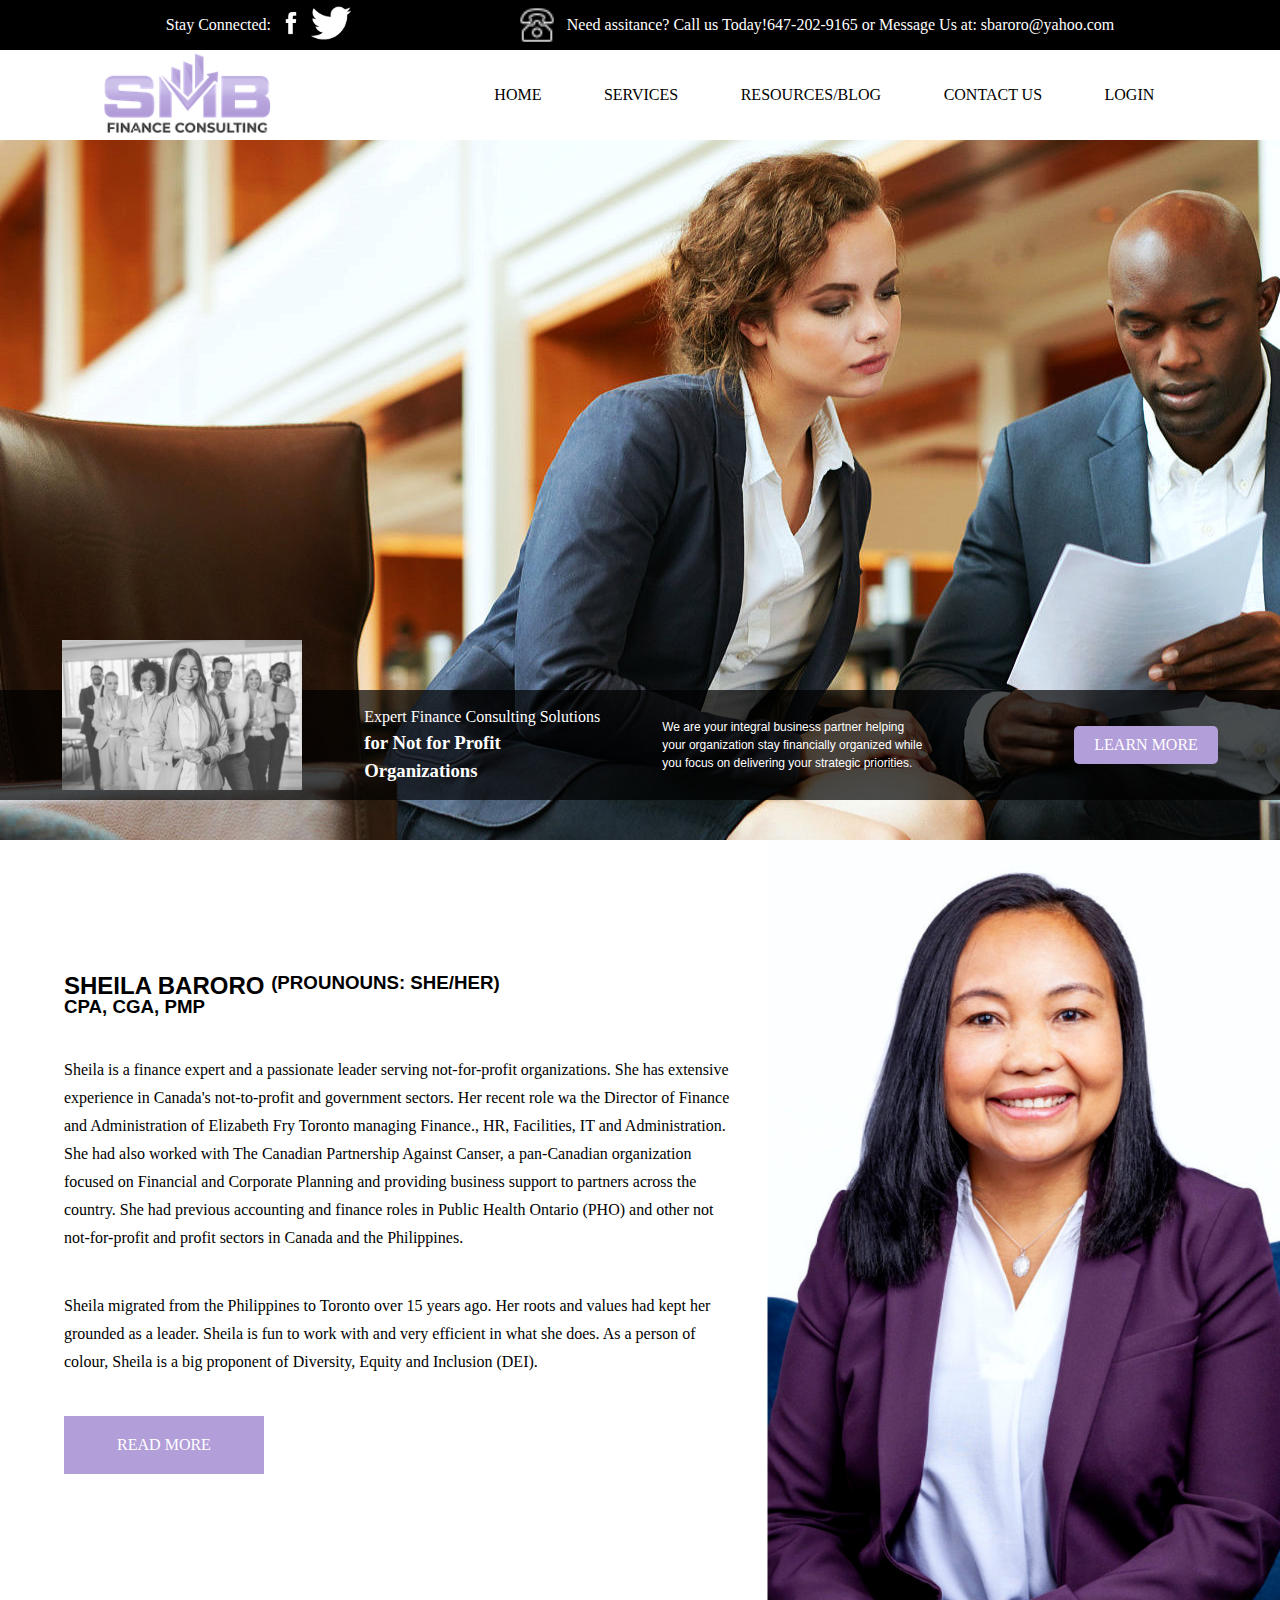
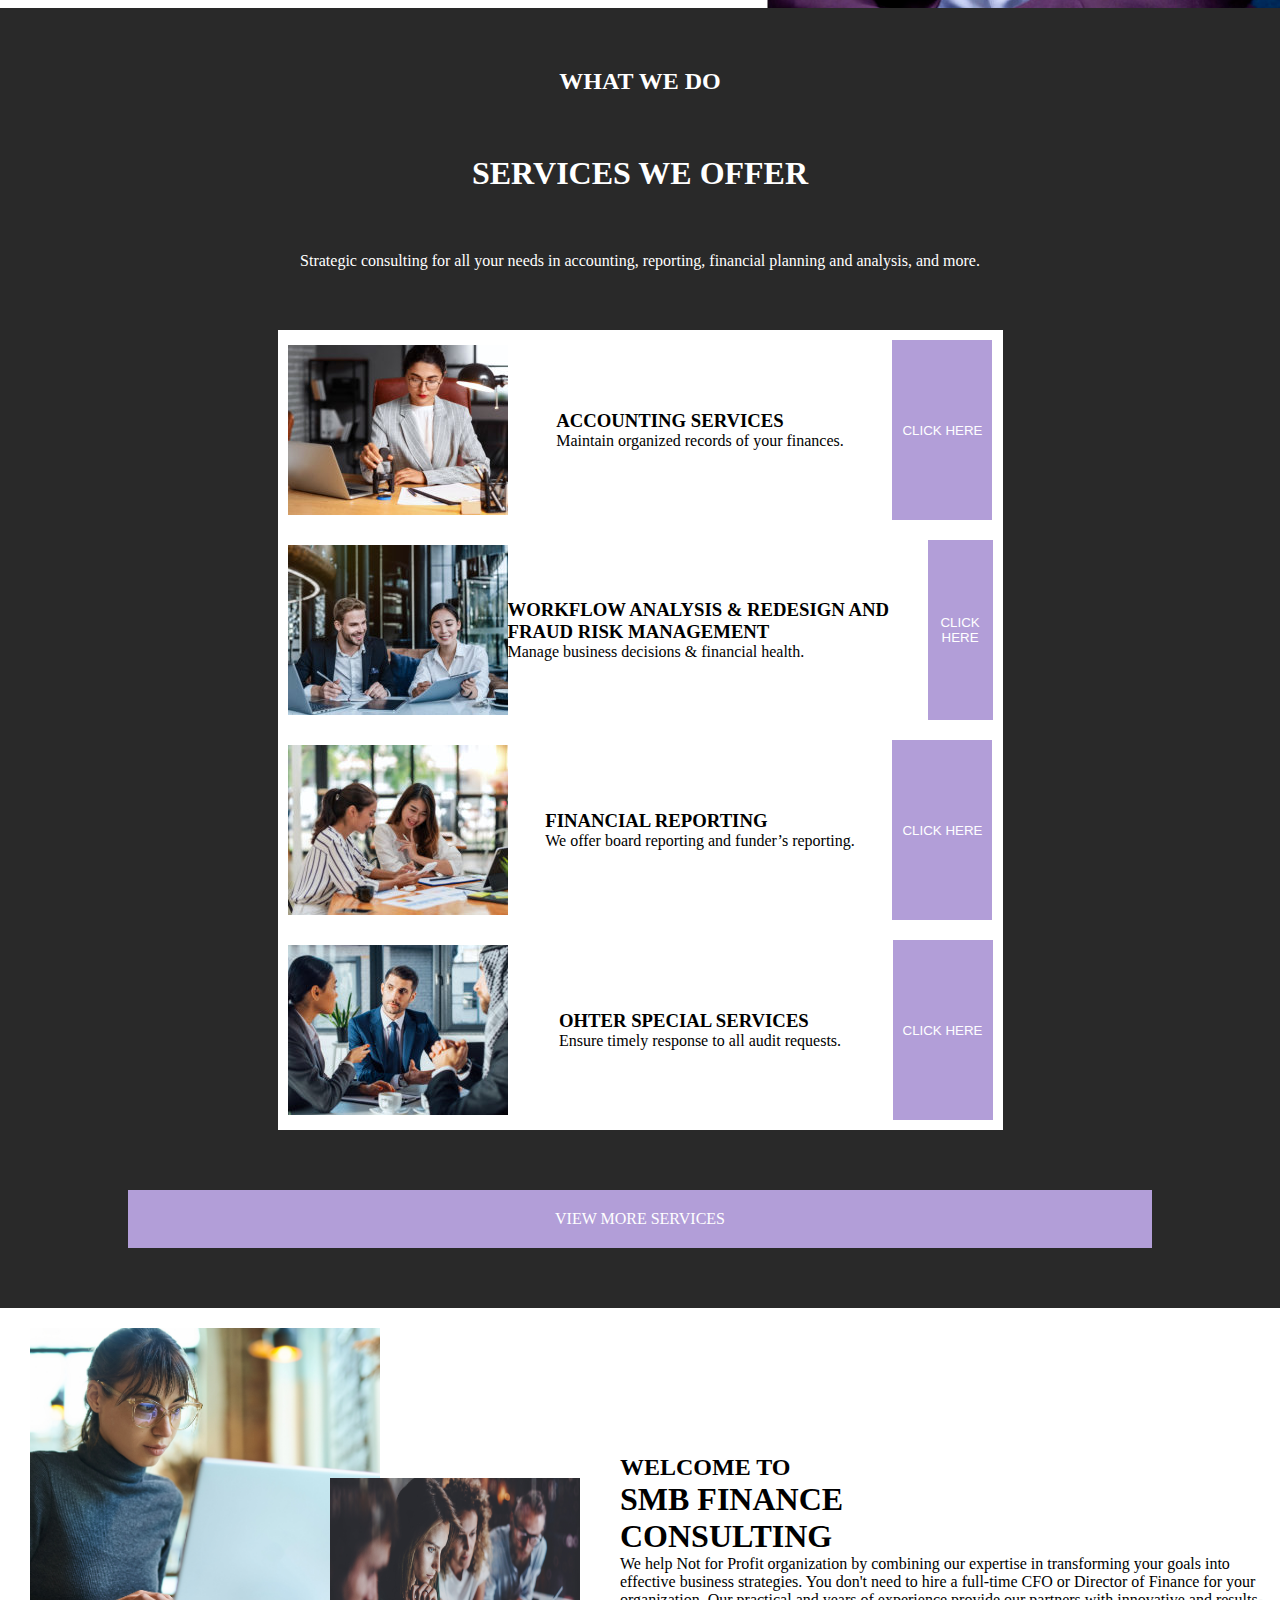
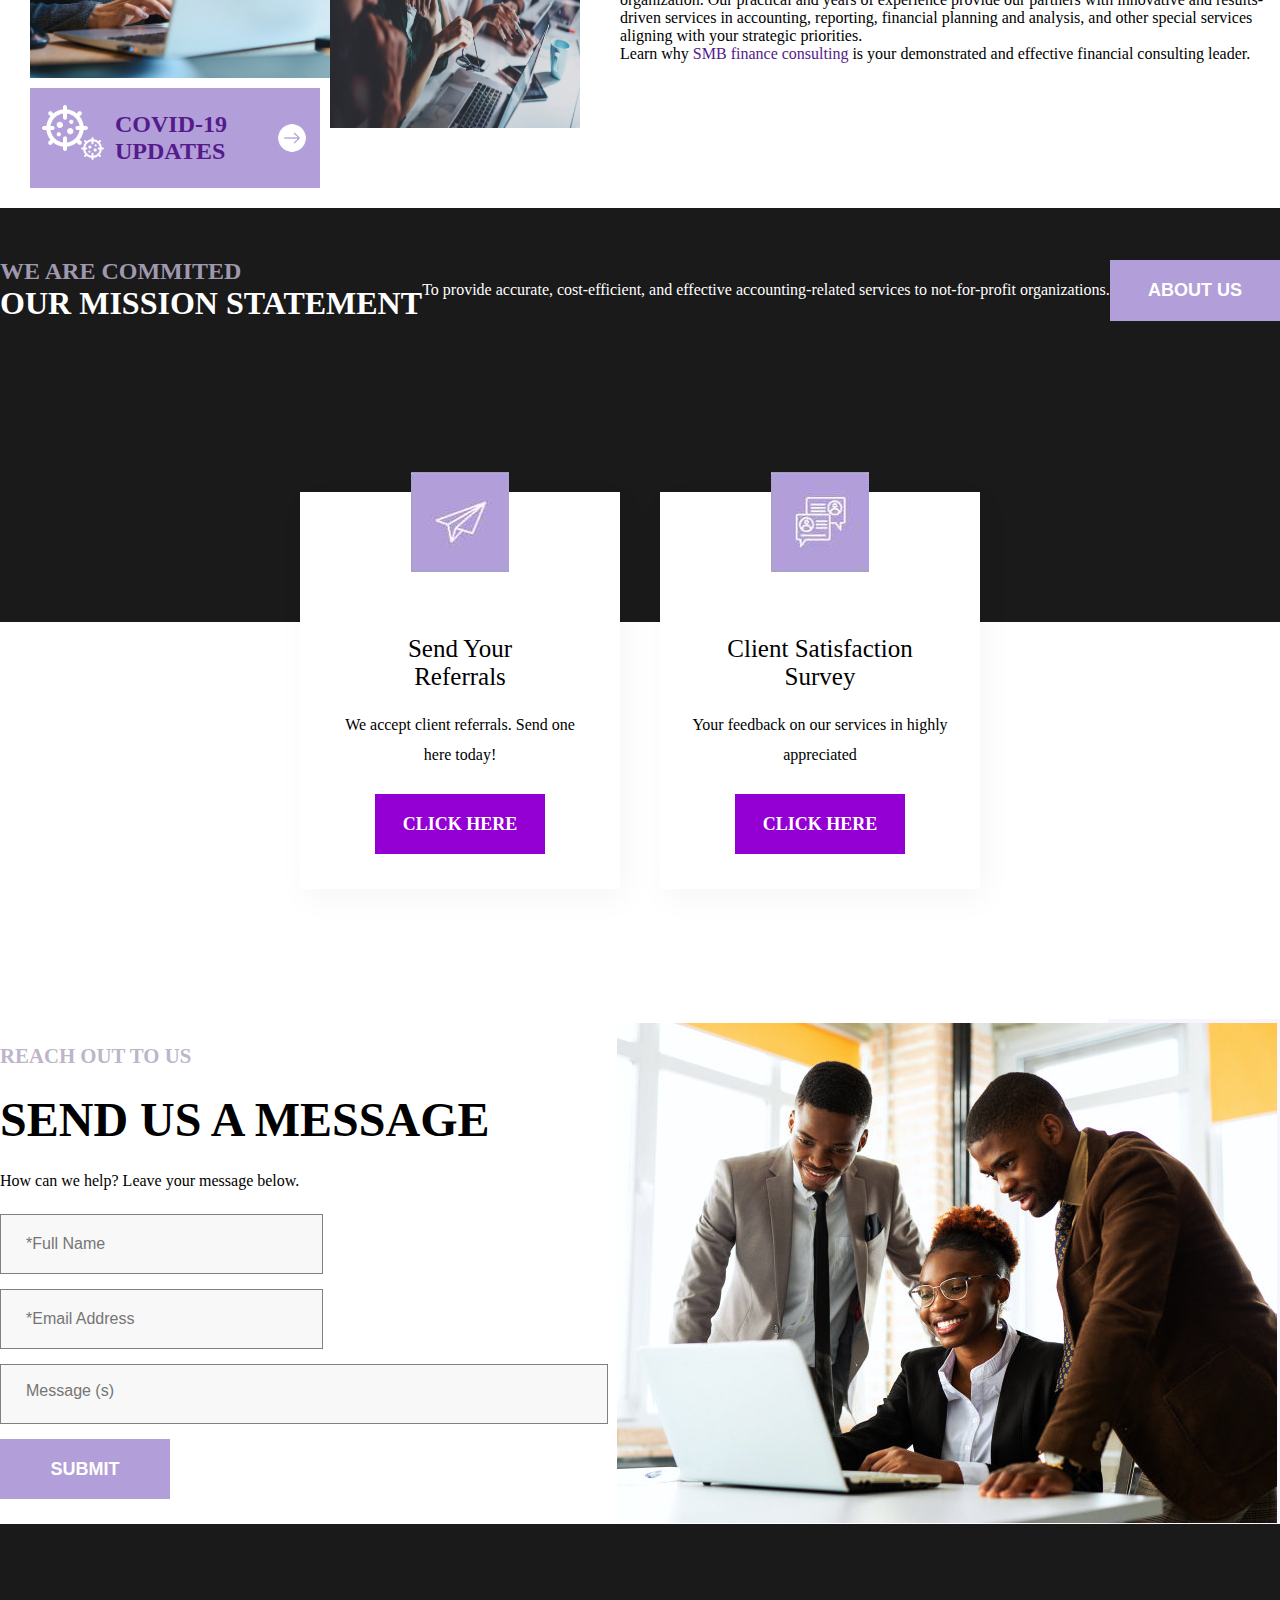
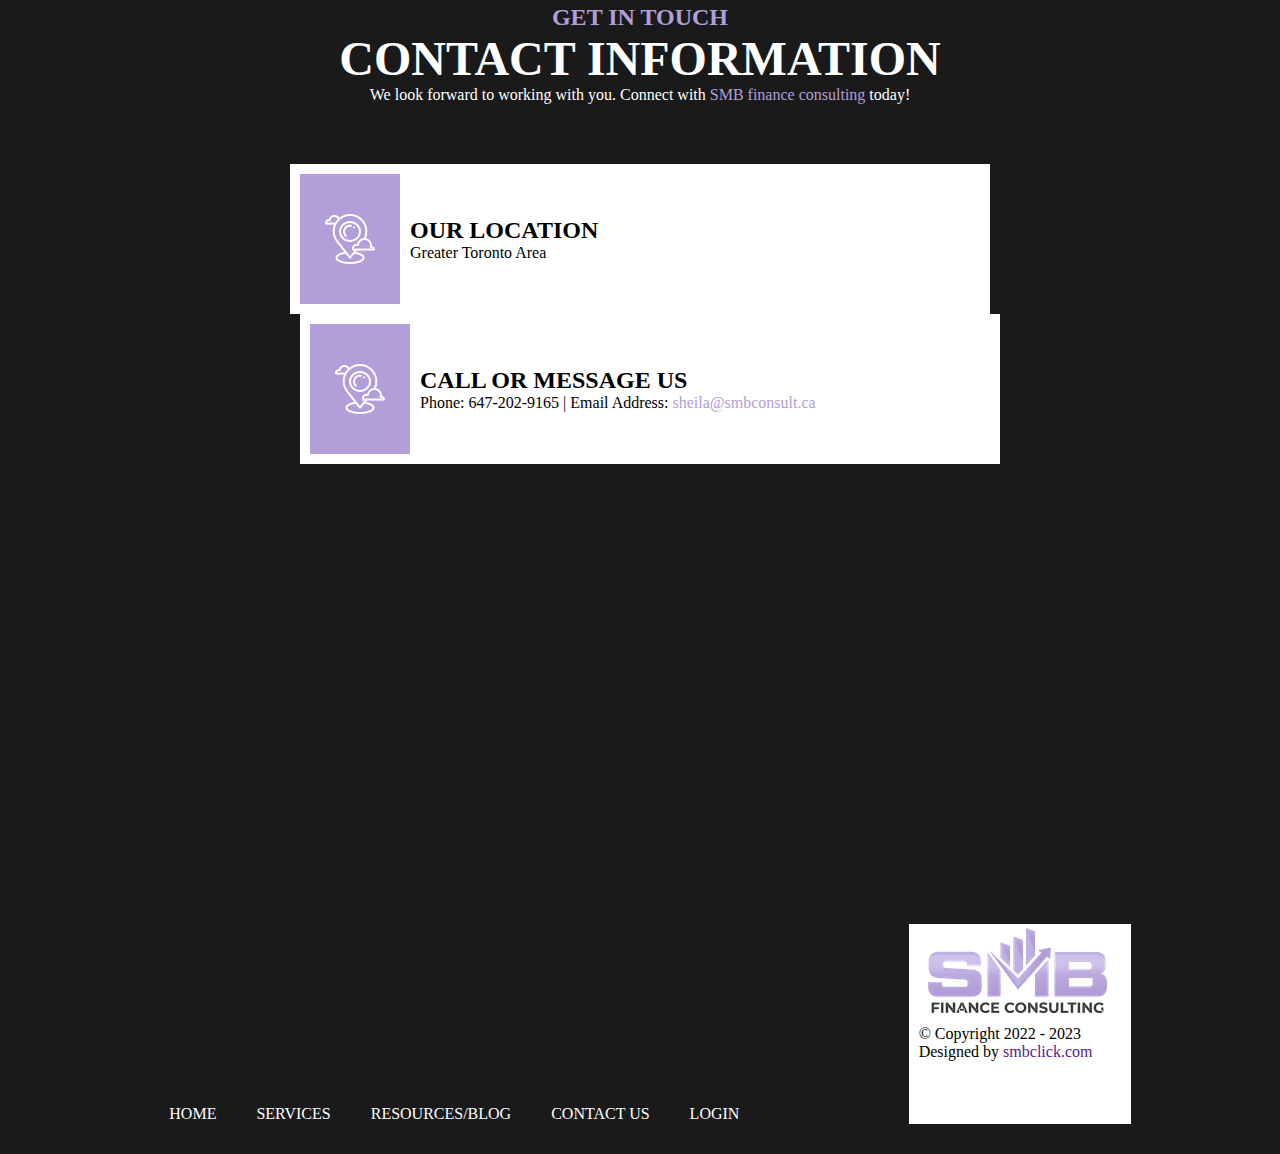
<file: Webdev-Final-Project/index.html>
<!DOCTYPE html>
<html lang="en">
<head>
    <meta charset="UTF-8">
    <meta name="viewport" content="width=, initial-scale=1.0">
    <title>Document</title>
    <link rel="stylesheet" type="" href="index.css">
</head>
<body>
    <div class="main_container">
        <div class="header">
            <section>
                <p>Stay Connected:</p>
                <a href="https://www.facebook.com/profile.php?id=100086604684238&mibextid=ZbWKwL">
                    <img src="images/facebook-icon-white-png.png" alt="" class="img_fb">
                </a>   
                <a href="https://l.facebook.com/l.php?u=https%3A%2F%2Ftwitter.com%2Fi%2Fflow%2Flogin%3Fredirect_after_login%3D%252Fsmbfinancecons%26fbclid%3DIwAR0qWiabdHmPDCi4qjvOG96LlLfHQAAm8bBO_KrMe_dYnQ7CKVVOD_-DUzo&h=AT0Y7s7AvrzdEkFHeqhGnNVxJNW4GuH5mvHw_l0Vc6NSGzGRhc_UkT2rxxwKT8f0h-9E_88_qgWYJKXAF8WU2VFQJcFxI6gdRAloswuYfUxLlxyCaxy70-ejtvRHsjphUAvZcA">
                    <img src="images/twitter-logo.png" alt="" class="img_twitter">
                </a>
            </section>
            <section>    
                <img src="images/icons8-telephone-24.png" alt="" class="img_tel">
                <p>Need assitance? Call us Today!647-202-9165 or Message Us at: sbaroro@yahoo.com</p>
            </section>
        </div>
        <div class="menu_header">
            <img src="images/smb-logo.png" alt="" class="nav_img">
            <button class="nav_button">Close</button>
            <nav class="nav">
                <button class="nav_button2">Close</button>
                <a href="index.html" class="nav_link">HOME</a>
                <a href="" class="nav_link">SERVICES</a>
                <a href="" class="nav_link">RESOURCES/BLOG</a>
                <a href="" class="nav_link">CONTACT US</a>
                <a href="login.html" class="nav_link">LOGIN</a>
            </nav>
        </div>
    </div>
    <div class="container_one">
        <div class="botdiv">
            <img src="images/bwimage.jpg" alt="" class="bwimage">
            <div class="botdiv_solution">
                <p class="company_exp">Expert Finance Consulting Solutions <br> 
                <h3 class="parag_expert">for Not for Profit <br>Organizations</h3> </p>
            </div>
            <div class="botdiv_learn">
                <p>We are your integral business partner helping <br>
                your organization stay financially organized while <br>
                you focus on delivering your strategic priorities.</p>
            </div>
            <a href="" class="lrnbtn">LEARN MORE</a>
        </div>
    </div>
    <div class="container_two">
        <section>
            <span>
            <h2 class="name">SHEILA BARORO </h2>
            <h3 class="pronouns"> (PROUNOUNS: SHE/HER) <br> CPA, CGA, PMP</h3>
            </span>
            <p class="description">
                Sheila is a finance expert and a passionate leader serving not-for-profit organizations. She has extensive
                experience in Canada's not-to-profit and government sectors. Her recent role wa the Director of Finance
                and Administration of Elizabeth Fry Toronto managing Finance., HR, Facilities, IT and Administration. She had
                also worked with The Canadian Partnership Against Canser, a pan-Canadian organization focused on
                Financial and Corporate Planning and providing business support to partners across the country. She had
                previous accounting and finance roles in Public Health Ontario (PHO) and other not not-for-profit and profit
                sectors in Canada and the Philippines.
            </p>
            <p class="description">
                Sheila migrated from the Philippines to Toronto over 15 years ago. Her roots and values had kept her
                grounded as a leader. Sheila is fun to work with and very efficient in what she does. As a person of colour,
                Sheila is a big proponent of Diversity, Equity and Inclusion (DEI).
            </p>
            
            <a href="" class="btn_read">READ MORE</a>
        </section>
        <img src="images/sheila.png" alt="" class="img_sheila">
    </div>
    <div class="container_three">
        <h2>WHAT WE DO</h2>
        <h1>SERVICES WE OFFER</h1>
        <p>Strategic consulting for all your needs in accounting, reporting, financial planning and analysis, and more.</p>
        <div class="SERVICES">
            <div class="SERVICE">
                <img src="images/mid-img1.jpg" alt="">
                <span>
                    <h3>ACCOUNTING SERVICES</h3>
                    <p>Maintain organized records of your finances.</p>
                </span>
                <button>CLICK HERE</button>
            </div>
            <div class="SERVICE">
                <img src="images/mid-img2.jpg" alt="">
                <span>
                    <h3>WORKFLOW ANALYSIS & REDESIGN AND FRAUD RISK MANAGEMENT</h3>
                    <p>Manage business decisions & financial health.</p>
                </span>
                <button>CLICK HERE</button>
            </div>
            <div class="SERVICE">
                <img src="images/mid-img3.jpg" alt="">
                <span>
                    <h3>FINANCIAL REPORTING</h3>
                    <p>We offer board reporting and funder’s reporting.</p>
                </span>
                <button>CLICK HERE</button>
            </div>
            <div class="SERVICE">
                <img src="images/mid-img4.jpg" alt="">
                <span>
                    <h3>OHTER SPECIAL SERVICES</h3>
                    <p>Ensure timely response to all audit requests.</p>
                </span>
                <button>CLICK HERE</button>
            </div>
        </div>
        <a href="">VIEW MORE SERVICES</a>
    </div>
    <div class="container_four">
        <section class="pictures">
            <div class="picture_1">
                <img src="images/work.jpeg" alt="" class="picture_2">
            </div> 
            <a href="" class="virusBTN">
                <img class="imgBigVirus" src="images/virus.png" >
                <img class="imgSmallVirus" src="images/virus.png" >
                <h2>COVID-19<br>UPDATES</h2>
                <img class="imgArrow" src="images/arrow.png" >
            </a>
        </section>
        <section class="about_us">
            <h2>WELCOME TO</h2>
            <h1>SMB FINANCE<br>CONSULTING</h1>
            <p>We help Not for Profit organization by combining our expertise in transforming your goals into effective 
                business strategies. You don't need to hire a full-time CFO or Director of Finance for your organization. 
                Our practical and years of experience provide our partners with innovative and results-driven services in 
                accounting, reporting, financial planning and analysis, and other special services aligning with your 
                strategic priorities.</p>
            <p>Learn why <a href="">SMB finance consulting</a> is your demonstrated and effective financial consulting leader.</p>
        </section>
    </div>
    <div id="div_main">
        <div>
          <h2>WE ARE COMMITED</h2>
          <h1>OUR MISSION STATEMENT</h1>
        </div>
        <p>To provide accurate, cost-efficient, and effective accounting-related services to not-for-profit organizations.</p>
        <a href="">ABOUT US</a>
    </div>
    <div id="div_holder">
      <div class="holder">
        <section>
          <div>
            <img src="images/one.jpg" alt="">
            <h2>Send Your <span>Referrals</span></h2>
            <p>We accept client referrals. Send one here today!</p>
            <a href="#">CLICK HERE</a>
          </div>
        </section>
      
      <section>
        <div>
          <img src="images/two.jpg" alt="">
          <h2>Client Satisfaction <span>Survey</span></h2>
          <p>Your feedback on our services in highly appreciated</p>
          <a href="#">CLICK HERE</a>
        </div>
      </section>
      </div> 
      <div id="holder2">
        <div class="holder_form">
          <h2>REACH OUT TO US</h2>
          <h1>SEND US A MESSAGE</h1>
          <p>How can we help? Leave your message below.</p>
         <form class="input_btn">
          <input type="text" class="fullname" placeholder="*Full Name">
          <input type="email" class="email" placeholder="*Email Address">
          <textarea name="comment" class="message" placeholder="Message (s)"></textarea>
          <button class="submit">SUBMIT</button>
          </form>
        </div>
        <img src="images/3.jpg" alt="img">
      </div>
    </div>
    <div class="container_five">
        <section class="text">
            <h2>GET IN TOUCH</h2>
            <h1>CONTACT INFORMATION</h1>
            <p>We look forward to working with you. Connect with <a href="">SMB finance consulting</a> today!</p>
        </section>
        <section>
            <div>
                <img src="images/ftr-icon1.png" alt="">
                <span>
                    <h3>OUR LOCATION</h3>
                    <p>Greater Toronto Area</p>
                </span>
            </div>
            <div class="two">
                <img src="images/ftr-icon1.png" alt="">
                <span>
                    <h3>CALL OR MESSAGE US</h3>
                    <p>Phone: 647-202-9165 | Email Address: <a href="">sheila@smbconsult.ca</a></p>
                </span>
            </div>
        </section>
        <iframe src="https://www.google.com/maps/embed?pb=!1m18!1m12!1m3!1d184551.90977302965!2d-79.54286348383513!3d43.71837095794769!2m3!1f0!2f0!3f0!3m2!1i1024!2i768!4f13.1!3m3!1m2!1s0x89d4cb90d7c63ba5%3A0x323555502ab4c477!2sToronto%2C%20ON%2C%20Canada!5e0!3m2!1sen!2sph!4v1702997100966!5m2!1sen!2sph" width="100%" height="550" style="border:0;" allowfullscreen="" loading="lazy" referrerpolicy="no-referrer-when-downgrade"></iframe>
    </div>
    <footer>
        <nav>
            <a href="index.html" class="nav_link">HOME</a>
            <a href="" class="nav_link">SERVICES</a>
            <a href="" class="nav_link">RESOURCES/BLOG</a>
            <a href="" class="nav_link">CONTACT US</a>
            <a href="" class="nav_link">LOGIN</a>
        </nav>
        <div>
            <img src="images/smb-logo.png" alt="">
            <p>&copy; Copyright 2022 - 2023<br>Designed by <a href="">smbclick.com</a></p>
        </div>
    </footer>
</body>
</html>
</file>
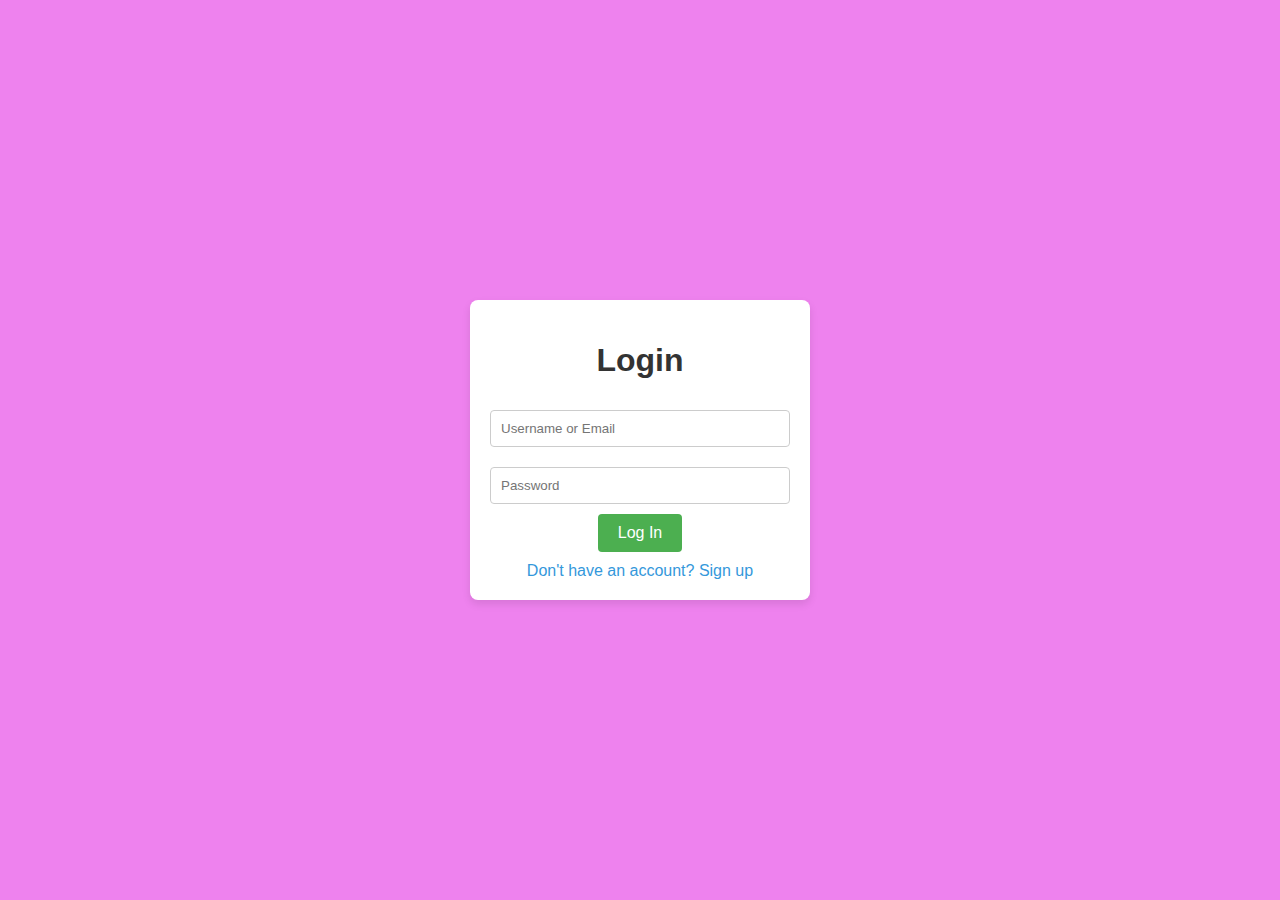
<file: Webdev-Final-Project/login.html>
<!DOCTYPE html>
<html lang="en">
<head>
  <meta charset="UTF-8">
  <meta name="viewport" content="width=device-width, initial-scale=1.0">
  <title>Login</title>
  <link rel="stylesheet" href="login.css">
</head>
<body>
  <div class="login-container">
    <h1>Login</h1>
    <form>
      <input type="text" placeholder="Username or Email" required>
      <input type="password" placeholder="Password" required>
      <button type="submit" class="login-btn">Log In</button>
    </form>
    <a href="register.html" class="signup-link">Don't have an account? Sign up</a>
  </div>
</body>
</html>
</file>
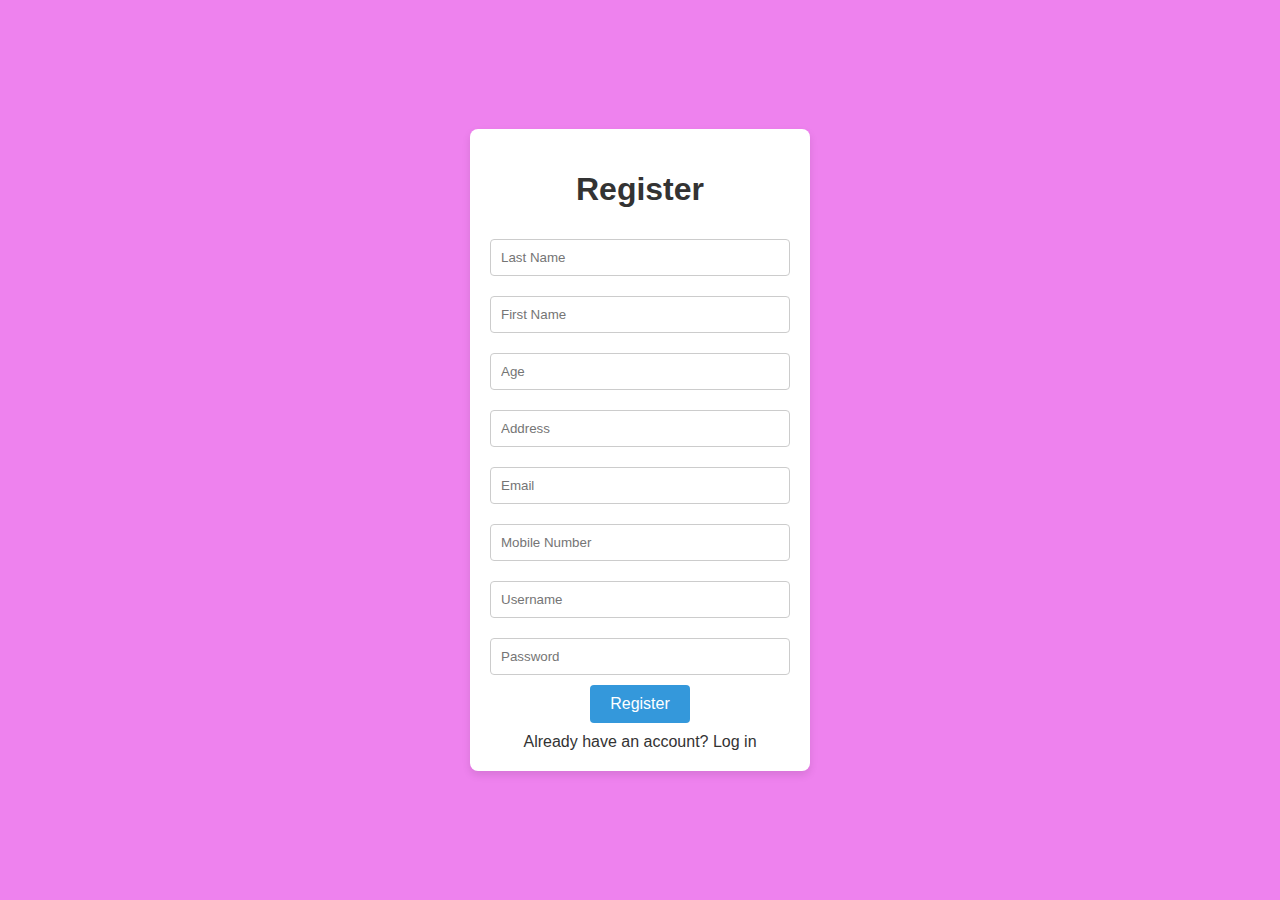
<file: Webdev-Final-Project/register.html>
<!DOCTYPE html>
<html lang="en">
<head>
  <meta charset="UTF-8">
  <meta name="viewport" content="width=device-width, initial-scale=1.0">
  <title>Detailed Registration Page</title>
  <link rel="stylesheet" href="register.css">
</head>
<body>
  <div class="registration-container">
    <h1>Register</h1>
    <form>
      <input type="text" placeholder="Last Name" required>
      <input type="text" placeholder="First Name" required>
      <input type="number" placeholder="Age" required>
      <input type="text" placeholder="Address" required>
      <input type="email" placeholder="Email" required>
      <input type="tel" placeholder="Mobile Number" required>
      <input type="text" placeholder="Username" required>
      <input type="password" placeholder="Password" required>
      <button type="submit" class="register-btn">Register</button>
    </form>
    <a href="login.html" class="login-link">Already have an account? Log in</a>
  </div>
</body>
</html>
</file>
<file: Webdev-Final-Project/index.css>
* {
    padding: 0;
    margin: 0;
    text-decoration: none;
    box-sizing: border-box;
}
body{
    margin: 0;
    padding: 0;
}
.header {
    width: 100%;
    padding: 10px 0;
    height: 50px;
    background-color: black;
    color: white;
    display: flex;
    align-items: center;
    justify-content: space-evenly;
}
.header section {
    display: flex;
    align-items: center;
}
.header img {
    width: 40px;
    height: 40px;
}
.img_tel {
    margin-right: 10px;
}
.menu_header {
    background-color: white;
    width: 100%; 
    height: 90px;
    display: flex;
    justify-content: space-around;
    align-items: center;
}
.nav_img {
    height: 100%;
}
.nav {
    display: flex;
    align-items: center;
    justify-content: space-between;
    height: 100%;
    width: 700px;
    margin-right: 10px;
}
.nav_button {
    text-align: center;
    font-size: 25px;
    width: 100px;
    height: 100%;
    background-color: white;
    color: #b29ed8;
    border: 1px solid violet;
}
.nav_button2 {
    text-align: center;
    font-size: 25px;
    height: 50px;
    width: 100%;
    background-color: white;
    color: #b29ed8;
    border: 1px solid #b29ed8;
}
.nav_link { 
    height: 100%;
    padding: 0 20px;
    color: black;
    display: flex;
    text-align: center;
    align-items: center;
}
nav img {
    max-width: 150px;
    max-height: 100px;
    padding-bottom: 10px;
    padding-left: 70px;
    padding-right: 10px;
}
.container_one {
    background-image: url(images/background1.jpg);
    width: 100%;
    height: 700px;
}
.botdiv{
    position: relative;
    top: 550px;
    width: 100%;
    height: 110px;
    background-color: rgba(0,0,0,0.7);
    color: white;
    display: flex;
    justify-content: space-evenly;
    align-items: center;
}
.bwimage{
    position: relative;
    max-width: 300px;
    max-height: 150px;
    top: -30px;
}
.botdiv_learn {
    font-family: 'Open Sans', sans-serif;
    font-size: 12px;
    line-height: 1.5;
    width: 350px;
}
.lrnbtn {
    padding: 10px 20px;
    text-align: right;
    text-decoration: none;
    background-color: #b29ed8;
    color: white;
    border: 1px;
    border-radius: 5px;
}
.parag_expert, .company_exp {
    display: inline;
    line-height: 1.5;
}
.container_two {
    background-color: white;
    width: 100%;
    display: flex;
    justify-content: space-between;
    align-items: center;
}
.container_two section {
    padding-left: 10vw;
    height: 500px;
    width: 50vw;
    display: flex;
    flex-direction: column;
    justify-content: space-between;
}
.name, .pronouns {
    display: inline;
    vertical-align: top;
    font-family: 'Open Sans', sans-serif;
    line-height: 1.0;
}
.name {
    font-weight: bold;
}
.description {
    line-height: 28px;
}
.btn_read {
    padding: 20px 20px;
    text-align: center;
    text-decoration: none;
    background-color: #b29ed8;
    color: white;
    width: 200px;
}
.img_sheila {
    height: max(450px,60vw);
}
.container_three {
    background-color: rgb(41, 41, 41);
    height: 1000px;
    display: flex;
    flex-direction: column;
    align-items: center;
    justify-content: space-evenly;
    color: white;
}
.SERVICES {
    display: flex;
    flex-wrap: wrap;
    justify-content: space-between;
    width: 80%;
    height: 500px;
}
.SERVICE {
    color: black;
    background-color: white;
    width: 725px;
    height: 200px;
    display: flex;
    justify-content: space-between;
    align-items: center;
    padding: 10px;
}
.SERVICE button {
    height: 100%;
    width: 100px;
    color: white;
    background-color: #b29ed8;
    border: none;
}
.container_three a {
    color: white;
    width: 80%;
    text-align: center;
    background-color: #b29ed8;
    padding: 20px 0;
}
.container_four {
    display: flex;
    align-items: center;
}
.pictures {
    height: 500px;
    display: flex;
    flex-direction: column;
    justify-content: center;
    margin-left: 30px;

}
.picture_1 {
    background-image: url(images/task.jpeg);
    background-position: center;
    background-size: cover;
    background-repeat: no-repeat;
    margin-right: max(240px,15vw);
    width: 350px;
    height: 350px;
}
.picture_2 {
    position: relative;
    right: -300px;
    bottom: -150px;
    height: 250px;
    width: 250px;
}
.about_us {
    width: 60%;
}
.virusBTN {
    display: flex;
    margin-top: 10px;
    width:290px;
    height: 100px;
    background-color: #b29ed8;
    align-items: center;
    padding: 10px;
}
.imgBigVirus {
    width: 50px;
    height: 50px;
    position: relative;
    top: -10px;
}
.imgSmallVirus {
    position: relative;
    width: 25px;
    height: 25px;
    top: 10px;
    left: -10px;
}
.imgArrow {
    position: relative;
    right: -50px;
    height: 30px;
    width: 30px;
}
#div_main {
    display: flex;
    background-color: rgb(26, 26, 26);
    justify-content: space-around;
    align-items: center;
    padding: 50px 0 300px;
  }
  #div_main * {
    color: white;
  }
  #div_main div h2 {
    color: #a098ae;
  }
  #div_main a {
    width: 170px;
    padding: 20px 0;
    background: #b29ed8;
    font-family: Manrope,sans-serif;
    font-style: normal;
    font-size: 18px;
    color: #fff;
    text-transform: uppercase;
    font-weight: 600;
    border: 0;
    text-align: center;
  }
  #div_holder {
    display: flex;
    flex-direction: column;
    align-items: center;
  }
  .holder{
    position: relative;
    top: -130px;
    z-index: 1;
  }
  .holder section:first-child {
    margin-left: 0px;
  }
  .holder section:last-child {
   margin-right: 0px;
  }
  
  .holder section {
   position: relative;
    background: white;
    display: inline-block;
    vertical-align: top;
    width: 320px;
    height: auto;
    text-align: center;
    padding: 40px 30px 35px;
    box-shadow: 5px 10px 30px rgba(0,0,0,.04);
    margin: 0 18px;
  }
  .holder section img {
    position: relative;
    top: -60px;
  }
  
  .holder section h2 {
    font-family: Cinzel,serif;
    font-size: 25px;
    font-weight: 500;
    color: black;
    line-height: 100%
  }
  
  .holder section span {
    display: block;
    line-height: 100%;
    margin-top: 3px
  }
  
  .holder section p {
    font-size: 16px;
    line-height: 30px;
    margin: 21px 0 24px
  }
  
  .holder section a{
    display: block;
    text-decoration: none;
    width: 170px;
    line-height: 60px;
    font-size: 18px;
    color: white;
    background-color: darkviolet;
    font-weight: 600;
    text-align: center;
    margin: auto;
  }
  
  .holder section a:hover, .submit:hover {
    background: #1a1a1a;
    cursor: pointer;
  }
  
  .holder section:before {
    position: absolute;
    left: 0;
    right: 0;
    top: -15px
  }
  #holder2 {
    display: flex;
    justify-content: center;
  }
  .holder_form {
    display: flex;
    flex-direction: column;
    justify-content: space-evenly;
    width: 50%;
  }
  .holder_form h2 {
    color: #bdb5ca;
    font-size: 1.3rem;
  }
  .holder_form h1 {
    font-size: 3rem;
  }
  .input_btn {
    display: flex;
    flex-wrap: wrap;
    justify-content: space-between;
  }
  .input_btn input {
    width: 323px;
      height: 60px;
      background: #f8f8f8;
      border: 1px solid grey;
      font-family: Manrope,sans-serif;
      font-style: normal;
      font-size: 16px;
      color: grey;
      padding: 0 25px;
      margin-bottom: 15px;
  }
  .input_btn textarea {
    width: 100%;
    height: 60px;
    background: #f8f8f8;
      overflow: auto;
      resize: none;
      border: 1px solid grey;
      font-family: Manrope,sans-serif;
      font-style: normal;
      font-size: 16px;
      color: grey;
      padding: 17px 25px;
      margin-bottom: 15px;
  }
  .submit {
    width: 170px;
      height: 60px;
      background: #b29ed8;
      font-family: Manrope,sans-serif;
      font-style: normal;
      font-size: 18px;
      color: #fff;
      text-transform: uppercase;
      font-weight: 600;
      border: 0;
      text-align: center;
  }
  .container_five {
    height: 1150px;
    padding-top: 80px;
    display: flex;
    flex-direction: column;
    justify-content: space-between;
    align-items: center;
    background-color: #1a1a1a;
    color: white;
  }
  .container_five .text {
    text-align: center;
  }
  .container_five h1 {
    font-size: 3rem;
  }
  .container_five h2 {
    color: #b29ed8;
  }
  .container_five a {
    color: #b29ed8;
  }
.container_five div {
    display: flex;
    align-items: center;
    width: 700px;
    padding: 10px;
    color: black;
    background-color: white;
}
.container_five .two {
    position: relative;
    left: 10px;
}
.container_five img {
    margin-right: 10px;
}
.container_five div h3 {
    font-size: 1.5rem;
}
footer {
    height: 80px;
    background-color: #1a1a1a;
    display: flex;
    justify-content: space-evenly;
}
footer nav {
    color: white;
    display: flex;
    height: 80px;
}
footer div {
    height: 200px;
    padding: 0 10px;
    background-color: white;
    position: relative;
    top: -150px;
}
footer .nav_link {
    color: white;
}
@media (max-width: 1850px) {
    .container_three {
        height: 1300px;
    }
    .SERVICES {
        flex-direction: column;
        height: fit-content;
        align-items: center;
        width: 100%;
    }
}
@media (max-width: 1650px) {
    .container_two section {
        padding-left: 5vw;
        width: max(330px,80%);
    }
}
@media (max-width: 1209px) {
    #div_main {
      flex-direction: column;
      text-align: center;
    }
    #div_holder .holder {
      display: flex;
      flex-direction: column;
    }
    #holder2 {
      flex-direction: column;
    }
    #holder2 .holder_form {
      margin-left: 30px;
    }
    #holder2 img {
      width: 100%;
    }
  }
@media (min-width: 1051px) {
    .nav_button {
        display: none;
    }
    .nav_button2 {
        display: none;
    }
}
@media (max-width: 1050px) {
    .nav {
        position: absolute;
        right: 0;
        background-color: white;
        top: 49px;
        width: 250px;
        height: fit-content;
        flex-direction: column;
        margin-right: 0;
        border: 1px solid black;
    }
    .nav_link {
        height: 50px;
        width: 100%;
        padding: 0;
        justify-content: center;
    }
    .botdiv {
        flex-direction: column;
        top: 270px;
        height: 400px;
        text-align: center;
    }

    .container_two {
        flex-direction: column-reverse;
        padding: 20px 0;
    }
    .container_two section {
        padding: 20px 0;
        align-items: center;
        height: fit-content;
    }
    .SERVICE {
        text-align: center;
        flex-direction: column;
        height: fit-content;
        width: max(350px,70vw);
    }
    .SERVICE button {
        height: 30px;
    }
    .container_four {
        flex-direction: column;
        padding: 30px 0;
    }
    .about_us {
        width: max(340px,60%);
    }
    .container_five {
        text-align: center;
    }
    .container_five div {
        width: max(330px,65vw);
    }
    footer, footer nav {
        height: fit-content;
    }
    footer,footer nav {
        flex-direction: column;
    }
    footer div {
        display: flex;
        flex-direction: column;
        justify-content: space-evenly;
        align-items: center;
        top: 0;
    }
}
@media (max-width: 700px) {
    .pictures {
        margin-left: 0;
        height: fit-content;
        padding: 30px 0;
    }
    .picture_1,.picture_2 {
        display: none;
    }
}
</file>
<file: Webdev-Final-Project/login.css>
body {
    font-family: 'Arial', sans-serif;
    background-color: violet;
    margin: 0;
    display: flex;
    align-items: center;
    justify-content: center;
    height: 100vh;
  }

  .login-container {
    background-color: #fff;
    border-radius: 8px;
    box-shadow: 0 4px 8px rgba(0, 0, 0, 0.1);
    overflow: hidden;
    width: 300px;
    max-width: 100%;
    text-align: center;
    padding: 20px;
  }

  h1 {
    color: #333;
  }

  input {
    width: 100%;
    padding: 10px;
    margin: 10px 0;
    box-sizing: border-box;
    border: 1px solid #ccc;
    border-radius: 4px;
  }

  .login-btn {
    background-color: #4caf50;
    color: #fff;
    padding: 10px 20px;
    border: none;
    border-radius: 4px;
    cursor: pointer;
    font-size: 16px;
  }

  .login-btn:hover {
    background-color: #45a049;
  }

  .signup-link {
    color: #3498db;
    text-decoration: none;
    margin-top: 10px;
    display: inline-block;
  }

  .signup-link:hover {
    text-decoration: underline;
  }
</file>
<file: Webdev-Final-Project/register.css>
body {
    font-family: 'Arial', sans-serif;
    background-color: violet;
    margin: 0;
    display: flex;
    align-items: center;
    justify-content: center;
    height: 100vh;
  }

  .registration-container {
    background-color: #fff;
    border-radius: 8px;
    box-shadow: 0 4px 8px rgba(0, 0, 0, 0.1);
    overflow: hidden;
    width: 300px;
    max-width: 100%;
    text-align: center;
    padding: 20px;
  }

  h1 {
    color: #333;
  }

  input {
    width: 100%;
    padding: 10px;
    margin: 10px 0;
    box-sizing: border-box;
    border: 1px solid #ccc;
    border-radius: 4px;
  }

  .register-btn {
    background-color: #3498db;
    color: #fff;
    padding: 10px 20px;
    border: none;
    border-radius: 4px;
    cursor: pointer;
    font-size: 16px;
  }

  .register-btn:hover {
    background-color: #2980b9;
  }

  .login-link {
    color: #333;
    text-decoration: none;
    margin-top: 10px;
    display: inline-block;
  }

  .login-link:hover {
    text-decoration: underline;
  }
</file>
